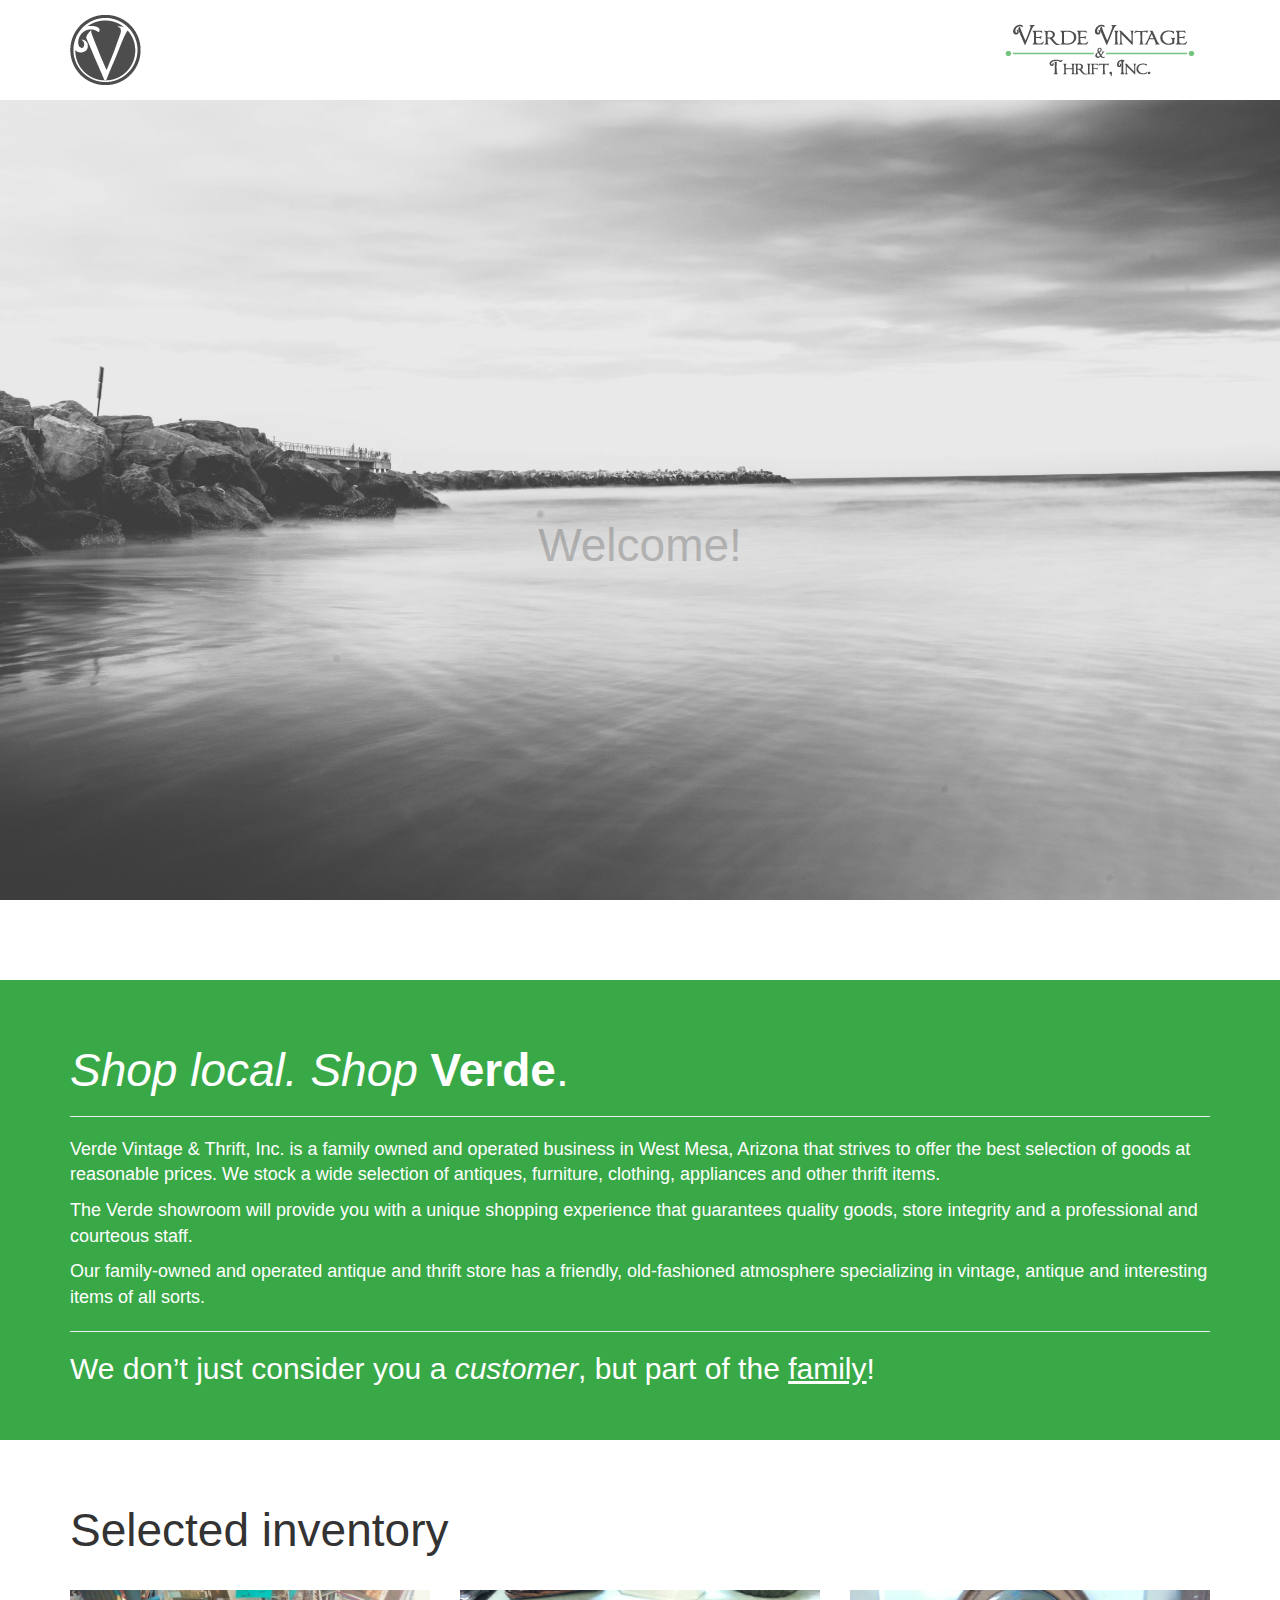
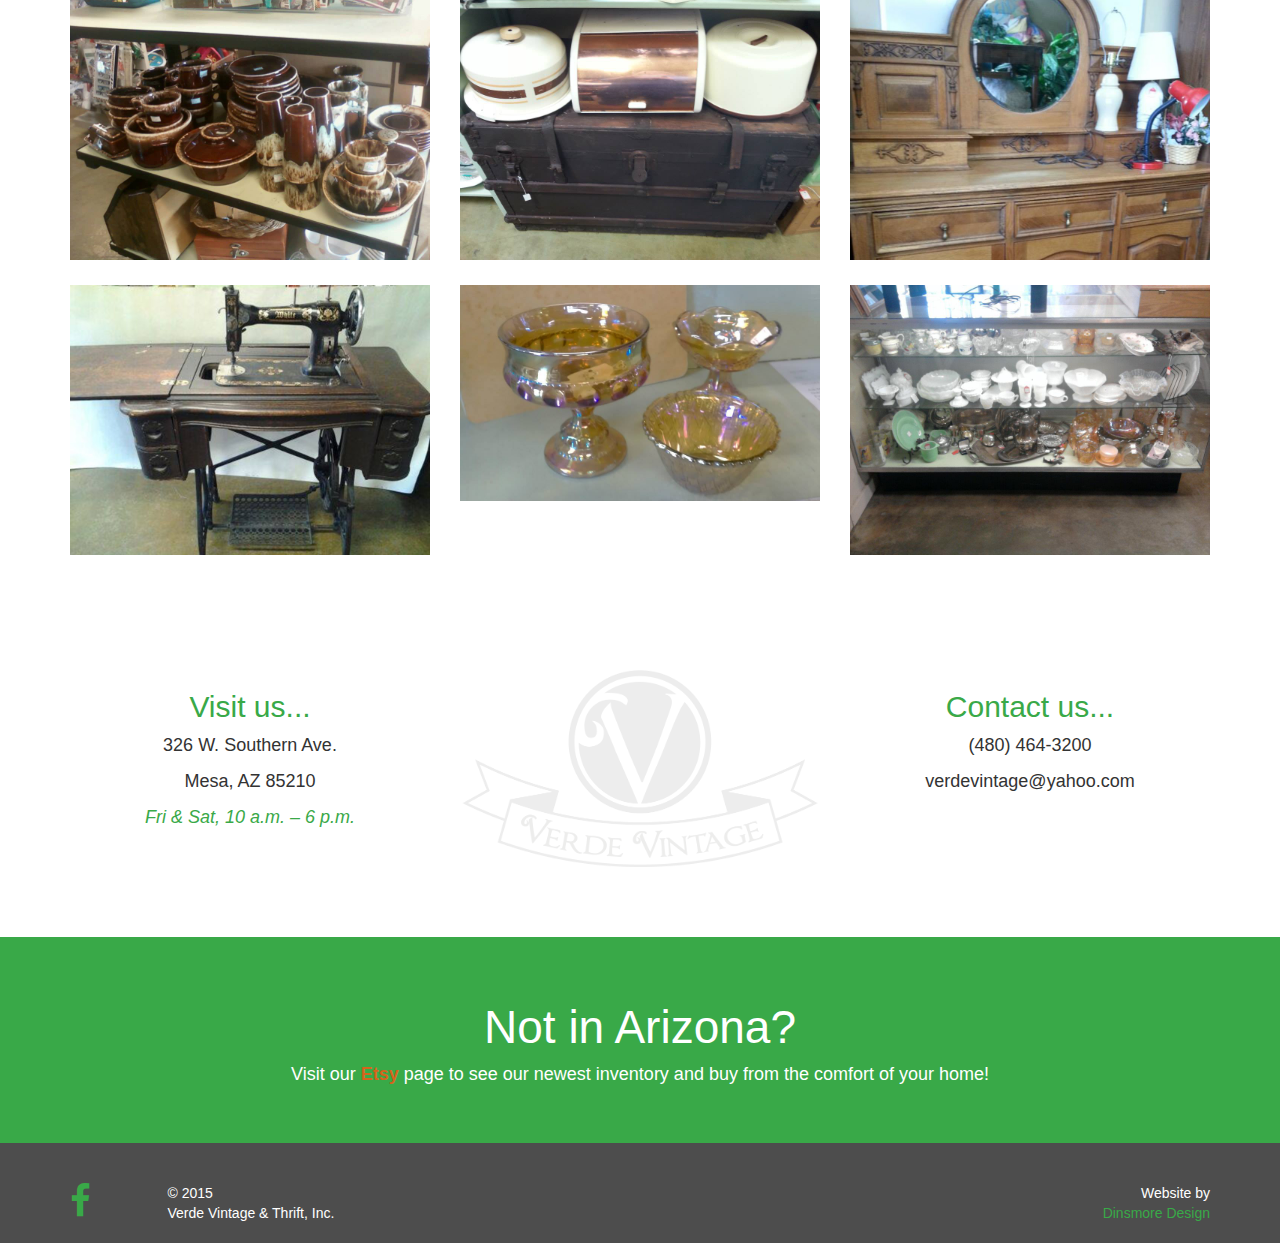
<file: index.html>
<!DOCTYPE html>
<html lang="en">
<head>    
    <meta charset="utf-8">
    <meta http-equiv="X-UA-Compatible" content="IE=edge">
    <meta name="viewport" content="width=device-width, initial-scale=1">
  
    <title>Verde Vintage & Thrift, Inc. | An antique and thrift store with an old-fashioned atmosphere.</title>
    
    <link rel="stylesheet" href="https://maxcdn.bootstrapcdn.com/bootstrap/3.3.5/css/bootstrap.min.css">
    <link rel="stylesheet" href="https://maxcdn.bootstrapcdn.com/font-awesome/4.4.0/css/font-awesome.min.css">
    <link rel="stylesheet" href="css/style.css">

    <script type="text/javascript" src="https://ajax.googleapis.com/ajax/libs/jquery/1.11.3/jquery.min.js"></script>
    <script type="text/javascript" src="js/bootstrap.min.js"></script>
    <script type="text/javascript" src="js/animate.js"></script>
    
    <link rel="apple-touch-icon-precomposed" sizes="114x114" href="img/114x114.png">
    <link rel="apple-touch-icon-precomposed" sizes="72x72" href="img/72x72.png">
    <link rel="apple-touch-icon-precomposed" href="img/57x57.png">
    <link rel="shortcut icon" href="img/favicon.ico">
</head>
<body>

<!-- Navbar -->
    
    <nav class="navbar navbar-fixed-top">
        <div class="container">
            <a class="navbar-brand" href="#">
                <img src="img/mark-b.png" alt="Verde Vintage Logo" class="img-responsive">
            </a>
            <a class="navbar-brand pull-right" href="#">
                <img src="img/mark-txt-g.png" alt="Verde Vintage Logo" class="img-responsive">
            </a>
        </div>
    </nav>
    
<!-- Top Image -->
    
    <section class="callout" id="imgbg-header">
        <div class="text-vertical-center">
            <h1>Welcome!</h1>
        </div>
    </section>
    
<!-- Textbox -->
    
    <section class="greenbox">
        <div class="container">
            <div class="row">
                <div class="col-md-12">
                    <h1><em>Shop local. Shop</em> <strong>Verde</strong>.</h1>
                    <hr>
                    <p>
                    Verde Vintage & Thrift, Inc. is a family owned and operated business in West Mesa, Arizona that strives to offer the best selection
                    of goods at reasonable prices. We stock a wide selection of antiques, furniture, clothing, appliances and other thrift items.
                    </p>
                    <p>
                    The Verde showroom will provide you with a unique shopping experience that guarantees quality goods, store integrity and a
                    professional and courteous staff.</p>
                    <p>
                    Our family-owned and operated antique and thrift store has a friendly, old-fashioned atmosphere specializing in vintage, antique and
                    interesting items of all sorts.
                    </p>
                    <hr>
                    <h2>We don’t just consider you a <em>customer</em>, but part of the <u><em></em>family</u>!</h2>
                </div>
            </div>
        </div>
    </section>
    
<!-- Inventory -->
    
    <section class="clearbox" id="imgbg-header">
        <div class="container">
            <div class="row">
                <div class="col-md-12" style="padding-bottom: 25px">
                    <h1>Selected inventory</h1>
                </div>
            </div>
            <div class="row">
                <div class="col-sm-4 ">
                    <img src="img/inventory/1.jpg" class="img-responsive bottom-pad">
                </div>
                <div class="col-sm-4">
                    <img src="img/inventory/2.jpg" class="img-responsive bottom-pad">
                </div>
                <div class="col-sm-4">
                    <img src="img/inventory/3.jpg" class="img-responsive bottom-pad">
                </div>
            </div>
            <div class="row">
                <div class="col-sm-4">
                    <img src="img/inventory/5.jpg" class="img-responsive bottom-pad">
                </div>
                <div class="col-sm-4">
                    <img src="img/inventory/4.jpg" class="img-responsive bottom-pad">
                </div>
                <div class="col-sm-4">
                    <img src="img/inventory/6.jpg" class="img-responsive bottom-pad">
                </div>
            </div>
        </div>
    </section>
    
<!-- Lightbox -->
    
    <div class="modal fade" id="myModal" tabindex="-1" role="dialog" aria-labelledby="myModalLabel" aria-hidden="true">
        <div class="modal-dialog">
            <div class="modal-content">
                <div class="modal-body">
                </div>
            </div><!-- /.modal-content -->
        </div><!-- /.modal-dialog -->
    </div><!-- /.modal -->
    
    <script>
        $(document).ready(function(){
            $('.clearbox img').on('click',function(){
                var src = $(this).attr('src');
                var img = '<img src="' + src + '" class="img-responsive"/>';
                $('#myModal').modal();
                $('#myModal').on('shown.bs.modal', function(){
                    $('#myModal .modal-body').html(img);
                });
                $('#myModal').on('hidden.bs.modal', function(){
                    $('#myModal .modal-body').html('');
                });
           });
        })
    </script>
    
<!-- Contact -->
    
    <section class="whitebox">
        <div class="container">
            <div class="row">
                <div class="col-sm-4 col-xs-12 text-vertical-center bottom-pad">
                    <h2>Visit us...</h2>
                    <p>326 W. Southern Ave.</p>
                    <p>Mesa, AZ 85210</p>
                    <p><em style="color:#39a948">Fri & Sat, 10 a.m. – 6 p.m.</em></p>
                </div>
                <div class="col-sm-4 col-xs-12 text-vertical-center">
                    <img src="img/logo-v.png" class="img-responsive bottom-pad" id="bottom-logo">
                </div>
                <div class="col-sm-4 col-xs-12 text-vertical-center bottom-pad">
                    <h2>Contact us...</h2>
                    <p>(480) 464-3200</p>
                    <p>verdevintage@yahoo.com</p>
                </div>
            </div>
        </div>
    </section>
    
<!-- Etsy -->

    <section class="greenbox">
        <div class="container">
            <div class="row">
                <div class="col-md-12 text-vertical-center">
                    <h1>Not in Arizona?</h1>
                    <p>Visit our <a href="https://www.etsy.com/shop/VerdeVintageThrift"><strong>Etsy</strong></a> page to see our newest inventory and
                    buy from the comfort of your home!</p>
                </div>
            </div>
        </div>
    </section>
    
<!-- Footer -->
    
    <footer>
        <div class="container">
            <div class="row">
                <div class="col-xs-1 text-left">
                    <a href="https://www.facebook.com/verdevintagethrift"><i class="fa fa-facebook"></i></a>
                </div>
                <div class="col-xs-6 text-left">
                    <p>© 2015
                    <br>
                    Verde Vintage & Thrift, Inc.</p>
                </div>
                <div class="col-xs-5 text-right">
                    <p>Website by
                    <br>
                    <a href="http://dinsmore-design.com/">Dinsmore Design</a></p>
                </div>
            </div>
        </div>
    </footer>
    
    <script src="https://ajax.googleapis.com/ajax/libs/jquery/1.11.3/jquery.min.js"></script>
    <script src="js/bootstrap.min.js"></script>
    
</body>
</html>
</file>
<file: css/style.css>
/* Navbar info */

.navbar {
    background-color: #FFF;
    height: 100px;
}

.navbar-brand {
    padding: 15px;
}

/* Element tags */

h1 {
    font-size: 46px;
}

a {
    text-decoration: none;
    color: #39a948;
}

a:hover {
    text-decoration: none;
    color: #BBB;
}

button {
    background: #39a948;
    color: #fff;
    font-size: 16px;
    height: auto;
    width: auto;
    padding: 15px;
    text-align: center;
    border: 0;
}

button:hover {
    opacity: .8;
}

/* Sections */

.bottom-pad {
    padding-bottom: 25px;
}

#imgbg-header { 
    background: url(/img/header.jpg) no-repeat center center fixed;
    background-size: cover;
    margin: 0 auto; 
    width: 100%; 
    position: relative; 
}

.callout {
    display: table;
    width: 100%;
    height: 980px;
    color: #fff;
    padding-top: 100px;
}

.callout h1 {
    color: #4d4d4d;
}

.text-vertical-center {
    display: table-cell;
    text-align: center;
    vertical-align: middle;
}

.vertical-text {
    display: table-cell;
    vertical-align: middle;
}

.greenbox {
    padding: 45px;
    background-color: #39a948;
    color: #FFF;
}

.greenbox p {
    font-size: 18px;
}

.greenbox a {
    text-decoration: none;
    color: #d5641c;
}

.greenbox a:hover {
    text-decoration: none;
    color: #FFF;
}

.clearbox {
    padding: 45px;
}

.clearbox p {
    font-size: 18px;
}

.whitebox {
    padding: 45px;
}

.whitebox p {
    font-size: 18px;
}

.whitebox h2 {
    color: #39a948;
}

/* Footer */

footer {
    padding-top: 40px;
    padding-bottom: 10px;
    background-color: #4d4d4d;
    color: #FFF;
}

.fa-facebook {
    font-size: 36px;
}
</file>
